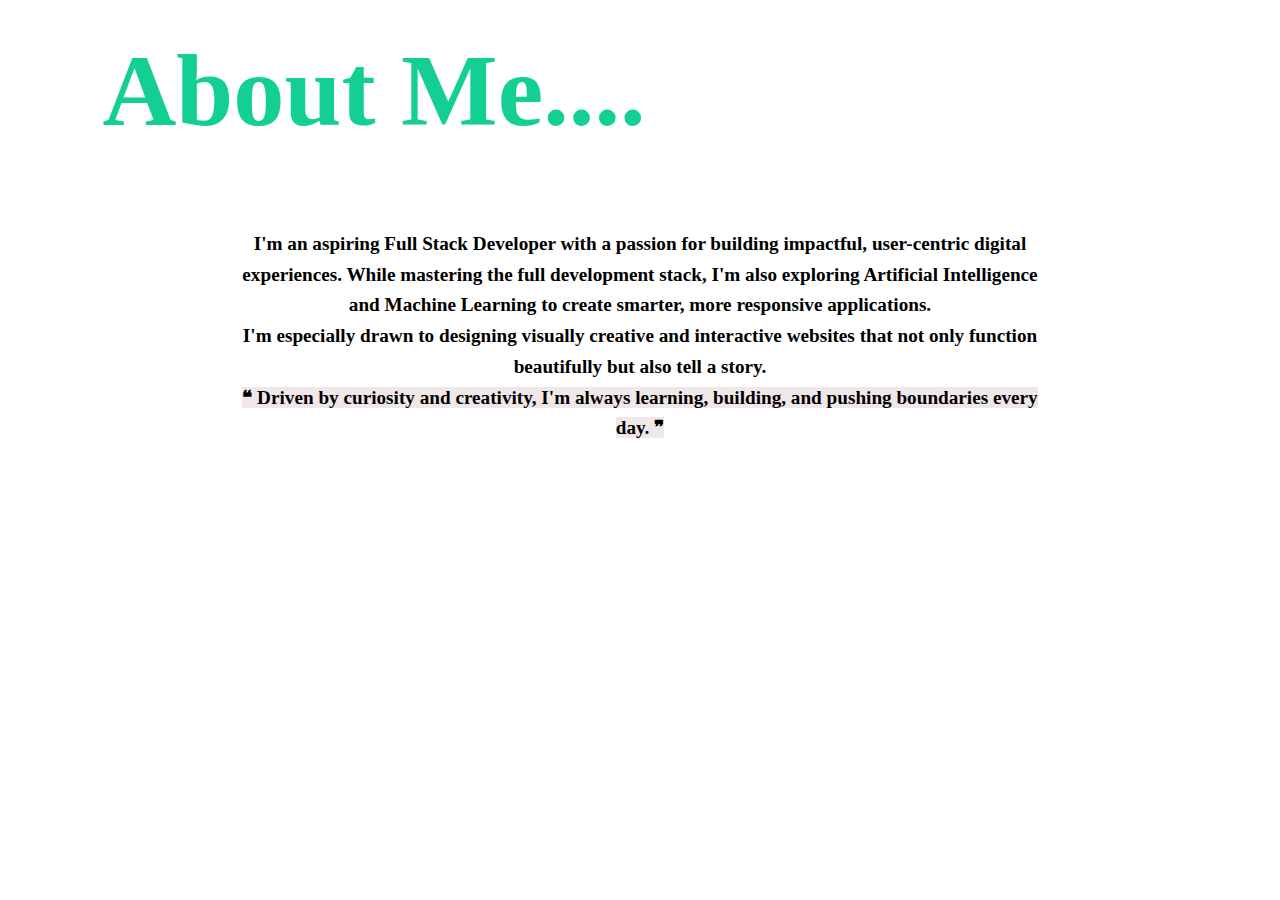
<file: About.html>
<!DOCTYPE html>
<html lang="en">
  <head>
    <meta charset="UTF-8" />
    <meta name="viewport" content="width=device-width, initial-scale=1.0" />
    <title>About_Me</title>
    <link rel="stylesheet" href="About.css" />
  </head>
  <body>
    <div id="AboutHead">
      <h1>About Me....</h1>
    </div>
    <div class="AboutBody">
      <p>
        I'm an aspiring Full Stack Developer with a passion for building
        impactful, user-centric digital experiences. While mastering the full
        development stack, I'm also exploring Artificial Intelligence and
        Machine Learning to create smarter, more responsive applications. <br/> I'm
        especially drawn to designing visually creative and interactive websites
        that not only function beautifully but also tell a story. <br/>
        <span style="background-color: rgb(240, 232, 232);" >  ❝ Driven by curiosity and creativity, I'm always learning, building, and pushing
        boundaries every day. ❞ </span>
      </p>
    </div>
  </body>
  <!-- <script src="About.js"></script> -->
</html>
</file>
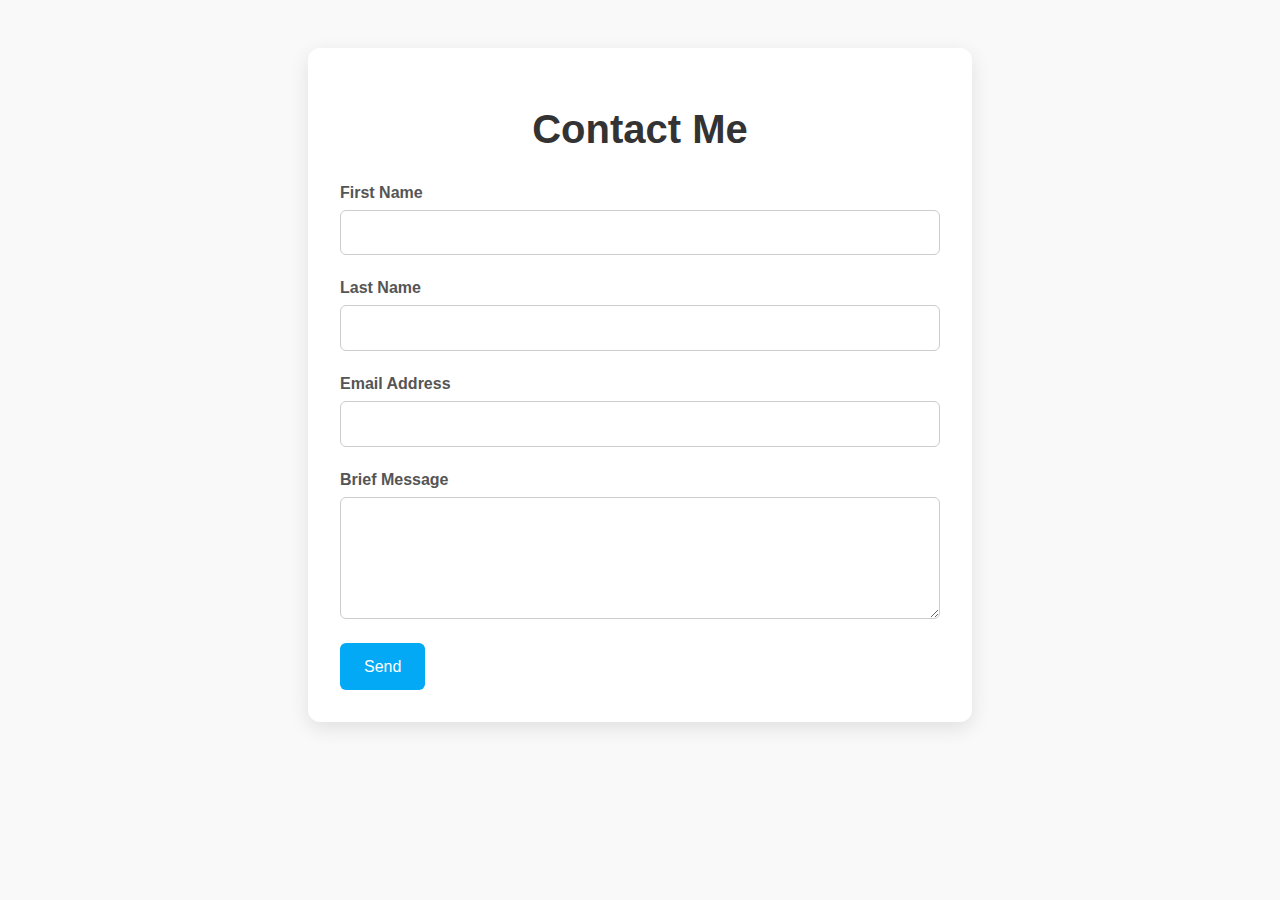
<file: Contacts.html>
<!DOCTYPE html>
<html lang="en">
<head>
  <meta charset="UTF-8" />
  <meta name="viewport" content="width=device-width, initial-scale=1.0" />
  <title>Contact Us</title>
  <link rel="stylesheet" href="Contact.css" />
</head>
<body>
  <div class="contact-container">
    <h1>Contact Me</h1>
    <form class="contact-form">
      <div class="form-group">
        <label for="fname">First Name</label>
        <input type="text" id="fname" name="fname" required />
      </div>

      <div class="form-group">
        <label for="lname">Last Name</label>
        <input type="text" id="lname" name="lname" required />
      </div>

      <div class="form-group">
        <label for="email">Email Address</label>
        <input type="email" id="email" name="email" required />
      </div>

      <div class="form-group">
        <label for="message">Brief Message</label>
        <textarea id="message" name="message" rows="5" required></textarea>
      </div>

      <button type="submit">Send</button>
    </form>
  </div>
<script>
  const form = document.querySelector('.contact-form');
  const successMessage = document.createElement('p');
  successMessage.textContent = "Form submitted successfully!";
  successMessage.classList.add('success-message');
  successMessage.style.display = 'none'; // Hidden initially
  form.appendChild(successMessage);

  form.addEventListener('submit', function (e) {
    e.preventDefault(); // Prevent actual submission
    successMessage.style.display = 'block';

    // Optional: Clear form
    form.reset();

    // Optional: Hide the message after 3 seconds
    setTimeout(() => {
      successMessage.style.display = 'none';
    }, 3000);
  });
</script>


</body>
</html>
</file>
<file: Project.html>
<!DOCTYPE html>
<html lang="en">
  <head>
    <meta charset="UTF-8" />
    <meta name="viewport" content="width=device-width, initial-scale=1.0" />
    <title>Projects - Namrata Jaiswal</title>
    <link
      href="https://fonts.googleapis.com/css2?family=Inter:wght@300;400;500;600;700&display=swap"
      rel="stylesheet"
    />
    <link rel="stylesheet" href="Project.css" />
  </head>
  <body>
    <div id="cursor"></div>

    <!-- Floating Shapes -->
    <div class="floating-shape shape-1"></div>
    <div class="floating-shape shape-2"></div>
    <div class="floating-shape shape-3"></div>

    <!-- Main Content -->
    <main class="main">
      <!-- Hero Section -->
      <section class="hero">
        <h1>
          My Wo<span class="accent">r</span>ks
          <span style="font-size: 0.3em; color: #666">(02)</span>
        </h1>
        <p>
          A collection of my recent projects showcasing creative design and
          functional development
        </p>
      </section>

      <!-- Projects 1 -->
      <section class="projects-grid">
        <!-- Project 1 -->
        <article class="project-card">
          <div class="project-image">
            <!-- Replace with your actual project screenshot -->
            <img src="work3.png" alt="Project 1 Screenshot" />
            <div class="project-overlay">
              <a
                href="#"
                class="view-project"
                onclick="openProject('https://bg-remover-blond-nine.vercel.app/')"
                >View Project</a
              >
            </div>
          </div>
          <div class="project-content">
            <h3>Background Remover</h3>
            <p>
              BG Remover is a simple and fast tool that automatically removes
              backgrounds from images in just one click. Whether for personal
              use, professional designs, or e-commerce, it delivers clean,
              high-quality cutouts without the need for complex editing software
            </p>
            <div class="project-tags">
              <span class="tag">HTML</span>
              <span class="tag">CSS3</span>
              <span class="tag">JavaScript</span>
              <span class="tag">React.Js</span>
              <span class="tag">Express.Js</span>
              <span class="tag">Clerk</span>
              <span class="tag">MongoDB</span>
              <span class="tag">API</span>
            </div>
            <div class="project-links">
              <a
                href="https://bg-remover-blond-nine.vercel.app/"
                class="btn btn-secondary"
                target="_blank"
              >
                <!-- Vercel Logo -->
                <svg
                  class="vercel-icon"
                  viewBox="0 0 24 24"
                  aria-label="Vercel"
                  role="img"
                >
                  <path d="M12 3l9 15H3L12 3z" fill="currentColor" />
                </svg>

                VERCEL
              </a>
            </div>
          </div>
        </article>

        <!-- Project 2  -->
        <article class="project-card">
          <div class="project-image">
            <!-- Replace with your actual project screenshot -->
            <img src="work1.png" alt="Project 2 Screenshot" />
            <div class="project-overlay">
              <a
                href="#"
                class="view-project"
                onclick="openProject('https://namratajais-dot.github.io/AI-LAW-AGENT/')"
                >View Project</a
              >
            </div>
          </div>
          <div class="project-content">
            <h3>Ai Law Agent</h3>
            <p>
              AI LAW Bot is an AI-powered legal assistant that answers queries
              based on Indian law in multiple languages. It helps users
              understand their legal rights, get quick clarifications, and
              access reliable information without the complexity of legal jargon
            </p>
            <div class="project-tags">
              <span class="tag">HTML</span>
              <span class="tag">CSS3</span>
              <span class="tag">React.Js</span>
              <span class="tag">Tailwind CSS</span>
              <span class="tag">Gemini API</span>
            </div>
            <div class="project-links">
              <a
                href="https://namratajais-dot.github.io/AI-LAW-AGENT/"
                class="btn btn-secondary"
                target="_blank"
              >
                <svg class="github-icon" viewBox="0 0 24 24">
                  <path
                    d="M9 19c-5 1.5-5-2.5-7-3m14 6v-3.87a3.37 3.37 0 0 0-.94-2.61c3.14-.35 6.44-1.54 6.44-7A5.44 5.44 0 0 0 20 4.77 5.07 5.07 0 0 0 19.91 1S18.73.65 16 2.48a13.38 13.38 0 0 0-7 0C6.27.65 5.09 1 5.09 1A5.07 5.07 0 0 0 5 4.77a5.44 5.44 0 0 0-1.5 3.78c0 5.42 3.3 6.61 6.44 7A3.37 3.37 0 0 0 9 18.13V22"
                  />
                </svg>
                GitHub
              </a>
            </div>
          </div>
        </article>

        <!-- Project 3 -->
        <article class="project-card">
          <div class="project-image">
            <!-- Replace with your actual project screenshot -->
            <img src="work2.png" alt="Project 2 Screenshot" />
            <div class="project-overlay">
              <a
                href="#"
                class="view-project"
                onclick="openProject('https://namratajais-dot.github.io/Currency_Convertor/')"
                >View Project</a
              >
            </div>
          </div>
          <div class="project-content">
            <h3>Currency Convertor</h3>
            <p>
              Currency Converter is a lightweight and user-friendly tool that
              provides real-time currency conversion across multiple global
              currencies. It helps users make quick and accurate financial
              calculations with ease.
            </p>
            <div class="project-tags">
              <span class="tag">React</span>
              <span class="tag">Tailwind CSS</span>
              <span class="tag">API Integration</span>
              <span class="tag">HTML</span>
            </div>
            <div class="project-links">
              <a
                href="https://namratajais-dot.github.io/Currency_Convertor/"
                class="btn btn-secondary"
                target="_blank"
              >
                <svg class="github-icon" viewBox="0 0 24 24">
                  <path
                    d="M9 19c-5 1.5-5-2.5-7-3m14 6v-3.87a3.37 3.37 0 0 0-.94-2.61c3.14-.35 6.44-1.54 6.44-7A5.44 5.44 0 0 0 20 4.77 5.07 5.07 0 0 0 19.91 1S18.73.65 16 2.48a13.38 13.38 0 0 0-7 0C6.27.65 5.09 1 5.09 1A5.07 5.07 0 0 0 5 4.77a5.44 5.44 0 0 0-1.5 3.78c0 5.42 3.3 6.61 6.44 7A3.37 3.37 0 0 0 9 18.13V22"
                  />
                </svg>
                GitHub
              </a>
            </div>
          </div>
        </article>
      </section>

      <!-- Back to Top -->
      <div class="back-to-top" onclick="scrollToTop()">
        <svg width="24" height="24" viewBox="0 0 24 24" fill="none">
          <path
            d="M18 15l-6-6-6 6"
            stroke="currentColor"
            stroke-width="2"
            stroke-linecap="round"
            stroke-linejoin="round"
          />
        </svg>
      </div>
    </main>

    <script>
      // Custom Cursor
      const cursor = document.getElementById("cursor");
      let mouseX = 0;
      let mouseY = 0;

      document.addEventListener("mousemove", (e) => {
        mouseX = e.clientX;
        mouseY = e.clientY;
        cursor.style.left = mouseX + "px";
        cursor.style.top = mouseY + "px";
        cursor.classList.add("active");
      });

      // Cursor interactions
      document.querySelectorAll("a, .project-card").forEach((element) => {
        element.addEventListener("mouseenter", () => {
          cursor.style.transform = "translate(-50%, -50%) scale(2)";
          cursor.style.background = "#52e0ed";
        });

        element.addEventListener("mouseleave", () => {
          cursor.style.transform = "translate(-50%, -50%) scale(1.5)";
          cursor.style.background = "#14cf93";
        });
      });

      // Project card animations on scroll
      const observerOptions = {
        threshold: 0.1,
        rootMargin: "0px 0px -50px 0px",
      };

      const observer = new IntersectionObserver((entries) => {
        entries.forEach((entry) => {
          if (entry.isIntersecting) {
            entry.target.style.animation = "slideUp 0.8s ease forwards";
          }
        });
      }, observerOptions);

      document.querySelectorAll(".project-card").forEach((card) => {
        observer.observe(card);
      });

      // Smooth scroll to top
      function scrollToTop() {
        window.scrollTo({
          top: 0,
          behavior: "smooth",
        });
      }

      // Open project (you can customize this)
      function openProject(url) {
        window.open(url, "_blank");
      }

      // Parallax effect for floating shapes
      window.addEventListener("scroll", () => {
        const scrolled = window.pageYOffset;
        const shapes = document.querySelectorAll(".floating-shape");

        shapes.forEach((shape, index) => {
          const speed = 0.5 + index * 0.2;
          shape.style.transform = `translateY(${scrolled * speed}px)`;
        });
      });

      // Add loading animation
      document.addEventListener("DOMContentLoaded", () => {
        document.body.style.opacity = "0";
        document.body.style.transition = "opacity 0.5s ease";

        setTimeout(() => {
          document.body.style.opacity = "1";
        }, 100);
      });
    </script>
  </body>
</html>
</file>
<file: social.html>
<!DOCTYPE html>
<html lang="en">
<head>
    <meta charset="UTF-8">
    <meta name="viewport" content="width=device-width, initial-scale=1.0">
    <title>Social Media - Namrata Jaiswal</title>
    <link href="https://fonts.googleapis.com/css2?family=Inter:wght@300;400;500;600;700&display=swap" rel="stylesheet">
    <link rel="stylesheet" href="social.css">
</head>
<body>
    <div id="cursor"></div>
    
    <!-- Floating Shapes -->
    <div class="floating-shape shape-1"></div>
    <div class="floating-shape shape-2"></div>
    <div class="floating-shape shape-3"></div>

    <!-- Main Content -->
    <main class="main">
        <!-- Hero Section -->
        <section class="hero">
            <h1>
                Social Me<span class="accent">d</span>ia
                <span class="dots">...</span>
            </h1>
            <p>Connect with me across different platforms and stay updated with my latest work</p>
        </section>

        <!-- Social Grid -->
        <section class="social-grid">
            <!-- LinkedIn -->
            <article class="social-card linkedin">
                <div class="social-icon">
                    <svg viewBox="0 0 24 24" fill="currentColor">
                        <path d="M20.447 20.452h-3.554v-5.569c0-1.328-.027-3.037-1.852-3.037-1.853 0-2.136 1.445-2.136 2.939v5.667H9.351V9h3.414v1.561h.046c.477-.9 1.637-1.85 3.37-1.85 3.601 0 4.267 2.37 4.267 5.455v6.286zM5.337 7.433c-1.144 0-2.063-.926-2.063-2.065 0-1.138.92-2.063 2.063-2.063 1.14 0 2.064.925 2.064 2.063 0 1.139-.925 2.065-2.064 2.065zm1.782 13.019H3.555V9h3.564v11.452zM22.225 0H1.771C.792 0 0 .774 0 1.729v20.542C0 23.227.792 24 1.771 24h20.451C23.2 24 24 23.227 24 22.271V1.729C24 .774 23.2 0 22.222 0h.003z"/>
                    </svg>
                </div>
                <div class="social-content">
                    <h3>LinkedIn</h3>
                    <p>Professional networking and career updates. Connect with me to stay updated on my design journey and professional milestones.</p>
                    <div class="social-stats">
                        <span>Professional Network</span>
                    </div>
                    <a href="https://www.linkedin.com/in/namrata-jaiswal-a543b1313/" class="social-btn" target="_blank">
                        Connect
                        <svg width="16" height="16" viewBox="0 0 24 24" fill="none" stroke="currentColor">
                            <path d="M7 17l10-10M17 7H7v10"/>
                        </svg>
                    </a>
                </div>
            </article>

            <!-- GitHub -->
            <article class="social-card github">
                <div class="social-icon">
                    <svg viewBox="0 0 24 24" fill="currentColor">
                        <path d="M12 0C5.374 0 0 5.373 0 12 0 17.302 3.438 21.8 8.207 23.387c.599.111.793-.261.793-.577v-2.234c-3.338.726-4.033-1.416-4.033-1.416-.546-1.387-1.333-1.756-1.333-1.756-1.089-.745.083-.729.083-.729 1.205.084 1.839 1.237 1.839 1.237 1.07 1.834 2.807 1.304 3.492.997.107-.775.418-1.305.762-1.604-2.665-.305-5.467-1.334-5.467-5.931 0-1.311.469-2.381 1.236-3.221-.124-.303-.535-1.524.117-3.176 0 0 1.008-.322 3.301 1.23A11.509 11.509 0 0112 5.803c1.02.005 2.047.138 3.006.404 2.291-1.552 3.297-1.23 3.297-1.23.653 1.653.242 2.874.118 3.176.77.84 1.235 1.911 1.235 3.221 0 4.609-2.807 5.624-5.479 5.921.43.372.823 1.102.823 2.222v3.293c0 .319.192.694.801.576C20.566 21.797 24 17.3 24 12c0-6.627-5.373-12-12-12z"/>
                    </svg>
                </div>
                <div class="social-content">
                    <h3>GitHub</h3>
                    <p>Explore my code repositories, contributions, and open-source projects. Follow me to see my latest development work and collaborations.</p>
                    <div class="social-stats">
                        <span>Code Repository</span>
                    </div>
                    <a href="https://github.com/namratajais-dot" class="social-btn" target="_blank">
                        Follow
                        <svg width="16" height="16" viewBox="0 0 24 24" fill="none" stroke="currentColor">
                            <path d="M7 17l10-10M17 7H7v10"/>
                        </svg>
                    </a>
                </div>
            </article>

            <!-- Behance -->
            <article class="social-card behance">
                <div class="social-icon">
                    <svg viewBox="0 0 24 24" fill="currentColor">
                        <path d="M6.938 4.503c.702 0 1.34.06 1.92.188.577.13 1.07.33 1.485.61.41.28.733.65.96 1.12.225.47.34 1.05.34 1.73 0 .74-.17 1.36-.507 1.86-.338.5-.837.9-1.504 1.22.906.26 1.576.72 2.022 1.37.448.66.665 1.45.665 2.36 0 .75-.13 1.39-.41 1.93-.28.55-.67 1-1.16 1.35-.48.348-1.05.6-1.67.76-.62.16-1.25.24-1.89.24H0V4.51h6.938v-.007zM3.495 7.6h2.562c.818 0 1.414-.18 1.783-.54.37-.36.558-.85.558-1.47 0-.52-.144-.95-.43-1.29-.285-.34-.733-.51-1.34-.51H3.495V7.6zm0 4.97h3.562c.87 0 1.518-.22 1.948-.66.43-.44.645-1.05.645-1.82 0-.48-.096-.86-.29-1.14-.19-.28-.44-.51-.747-.69-.31-.18-.67-.30-1.09-.37-.42-.07-.84-.11-1.27-.11H3.495v4.79zm15.565-3.31c.4.4.6.92.6 1.56 0 .04-.007.11-.02.21H16.255c.055.85.31 1.47.77 1.86.46.39 1.05.58 1.77.58.48 0 .91-.114 1.31-.35.4-.23.69-.548.87-.95h2.16c-.34 1.07-.87 1.9-1.59 2.5-.72.6-1.67.9-2.84.9-1.6 0-2.9-.54-3.9-1.62-1-1.08-1.5-2.55-1.5-4.4 0-1.85.5-3.32 1.5-4.4 1-1.08 2.3-1.62 3.9-1.62 1.4 0 2.55.48 3.45 1.44zm-3.45 1.05c-.48 0-.89.18-1.23.54-.34.36-.55.82-.6 1.38h3.66c-.05-.56-.26-1.02-.6-1.38-.34-.36-.75-.54-1.23-.54zM15.5 2.38h4.94v1.12H15.5V2.38z"/>
                    </svg>
                </div>
                <div class="social-content">
                    <h3>Behance</h3>
                    <p>Discover my creative portfolio showcasing design projects, UI/UX work, and visual explorations. Follow for design inspiration and updates.</p>
                    <div class="social-stats">
                        <span>Creative Portfolio</span>
                    </div>
                    <a href="https://behance.net/your-profile" class="social-btn" target="_blank">
                        Follow
                        <svg width="16" height="16" viewBox="0 0 24 24" fill="none" stroke="currentColor">
                            <path d="M7 17l10-10M17 7H7v10"/>
                        </svg>
                    </a>
                </div>
            </article>

            <!-- Instagram -->
            <article class="social-card instagram">
                <div class="social-icon">
                    <svg viewBox="0 0 24 24" fill="currentColor">
                        <path d="M12 2.163c3.204 0 3.584.012 4.85.07 3.252.148 4.771 1.691 4.919 4.919.058 1.265.069 1.645.069 4.849 0 3.205-.012 3.584-.069 4.849-.149 3.225-1.664 4.771-4.919 4.919-1.266.058-1.644.07-4.85.07-3.204 0-3.584-.012-4.849-.07-3.26-.149-4.771-1.699-4.919-4.92-.058-1.265-.07-1.644-.07-4.849 0-3.204.013-3.583.07-4.849.149-3.227 1.664-4.771 4.919-4.919 1.266-.057 1.645-.069 4.849-.069zm0-2.163c-3.259 0-3.667.014-4.947.072-4.358.2-6.78 2.618-6.98 6.98-.059 1.281-.073 1.689-.073 4.948 0 3.259.014 3.668.072 4.948.2 4.358 2.618 6.78 6.98 6.98 1.281.058 1.689.072 4.948.072 3.259 0 3.668-.014 4.948-.072 4.354-.2 6.782-2.618 6.979-6.98.059-1.28.073-1.689.073-4.948 0-3.259-.014-3.667-.072-4.947-.196-4.354-2.617-6.78-6.979-6.98-1.281-.059-1.69-.073-4.949-.073zm0 5.838c-3.403 0-6.162 2.759-6.162 6.162s2.759 6.163 6.162 6.163 6.162-2.759 6.162-6.163c0-3.403-2.759-6.162-6.162-6.162zm0 10.162c-2.209 0-4-1.79-4-4 0-2.209 1.791-4 4-4s4 1.791 4 4c0 2.21-1.791 4-4 4zm6.406-11.845c-.796 0-1.441.645-1.441 1.44s.645 1.44 1.441 1.44c.795 0 1.439-.645 1.439-1.44s-.644-1.44-1.439-1.44z"/>
                    </svg>
                </div>
                <div class="social-content">
                    <h3>Instagram</h3>
                    <p>Behind-the-scenes content, design process insights, and daily inspiration. Follow for a glimpse into my creative world and personal journey.</p>
                    <div class="social-stats">
                        <span>Visual Stories</span>
                    </div>
                    <a href="https://www.instagram.com/namratajaiswal_16/" class="social-btn" target="_blank">
                        Follow
                        <svg width="16" height="16" viewBox="0 0 24 24" fill="none" stroke="currentColor">
                            <path d="M7 17l10-10M17 7H7v10"/>
                        </svg>
                    </a>
                </div>
            </article>

            <!-- Dribbble -->
            <article class="social-card dribbble">
                <div class="social-icon">
                    <svg viewBox="0 0 24 24" fill="currentColor">
                        <path d="M12 0C5.374 0 0 5.373 0 12s5.374 12 12 12 12-5.373 12-12S18.626 0 12 0zm7.568 5.302c1.4 1.5 2.252 3.5 2.273 5.698-.653-.126-1.496-.254-2.533-.254-3.032 0-6.025.56-8.653 1.541-.221-.5-.453-1.004-.695-1.501C13.613 9.572 16.896 7.604 19.568 5.302zm-7.568 16.06c-2.439 0-4.688-.87-6.406-2.314 1.002-3.013 4.016-7.7 8.516-9.08.221.46.425.932.608 1.41 3.429 1.223 5.788 3.195 7.26 5.69-1.385 2.511-4.063 4.294-9.978 4.294zM2.615 12c0-5.19 4.195-9.385 9.385-9.385 1.098 0 2.15.19 3.135.537-2.527 2.16-5.546 3.87-8.596 4.87C4.506 6.177 2.615 8.923 2.615 12zm18.77 0c0 .659-.067 1.302-.191 1.918-1.25-2.27-3.348-4.038-6.26-5.018-.158-.37-.329-.734-.511-1.092 2.42-.973 5.037-1.53 6.962-1.808z"/>
                    </svg>
                </div>
                <div class="social-content">
                    <h3>Dribbble</h3>
                    <p>Design shots, UI concepts, and creative experiments. Follow to see my latest design work and get inspired by the design community.</p>
                    <div class="social-stats">
                        <span>Design Showcase</span>
                    </div>
                    <a href="https://dribbble.com/your-username" class="social-btn" target="_blank">
                        Follow
                        <svg width="16" height="16" viewBox="0 0 24 24" fill="none" stroke="currentColor">
                            <path d="M7 17l10-10M17 7H7v10"/>
                        </svg>
                    </a>
                </div>
            </article>

            <!-- Twitter/X -->
            <article class="social-card twitter">
                <div class="social-icon">
                    <svg viewBox="0 0 24 24" fill="currentColor">
                        <path d="M18.244 2.25h3.308l-7.227 8.26 8.502 11.24H16.17l-5.214-6.817L4.99 21.75H1.68l7.73-8.835L1.254 2.25H8.08l4.713 6.231zm-1.161 17.52h1.833L7.084 4.126H5.117z"/>
                    </svg>
                </div>
                <div class="social-content">
                    <h3>Twitter / X</h3>
                    <p>Quick thoughts, design tips, industry insights, and real-time updates. Follow for bite-sized content and engaging conversations.</p>
                    <div class="social-stats">
                        <span>Quick Updates</span>
                    </div>
                    <a href="https://twitter.com/your-username" class="social-btn" target="_blank">
                        Follow
                        <svg width="16" height="16" viewBox="0 0 24 24" fill="none" stroke="currentColor">
                            <path d="M7 17l10-10M17 7H7v10"/>
                        </svg>
                    </a>
                </div>
            </article>
        </section>

        <!-- Back to Top -->
        <div class="back-to-top" onclick="scrollToTop()">
            <svg width="24" height="24" viewBox="0 0 24 24" fill="none">
                <path d="M18 15l-6-6-6 6" stroke="currentColor" stroke-width="2" stroke-linecap="round" stroke-linejoin="round"/>
            </svg>
        </div>
    </main>

    <script>
        // Custom Cursor
        const cursor = document.getElementById('cursor');
        let mouseX = 0;
        let mouseY = 0;

        document.addEventListener('mousemove', (e) => {
            mouseX = e.clientX;
            mouseY = e.clientY;
            cursor.style.left = mouseX + 'px';
            cursor.style.top = mouseY + 'px';
            cursor.classList.add('active');
        });

        // Cursor interactions
        document.querySelectorAll('a, .social-card').forEach(element => {
            element.addEventListener('mouseenter', () => {
                cursor.style.transform = 'translate(-50%, -50%) scale(2)';
                cursor.style.background = '#52e0ed';
            });

            element.addEventListener('mouseleave', () => {
                cursor.style.transform = 'translate(-50%, -50%) scale(1.5)';
                cursor.style.background = '#14cf93';
            });
        });

        // Social card animations on scroll
        const observerOptions = {
            threshold: 0.1,
            rootMargin: '0px 0px -50px 0px'
        };

        const observer = new IntersectionObserver((entries) => {
            entries.forEach(entry => {
                if (entry.isIntersecting) {
                    entry.target.style.animation = 'slideUp 0.8s ease forwards';
                }
            });
        }, observerOptions);

        document.querySelectorAll('.social-card').forEach(card => {
            observer.observe(card);
        });

        // Smooth scroll to top
        function scrollToTop() {
            window.scrollTo({
                top: 0,
                behavior: 'smooth'
            });
        }

        // Parallax effect for floating shapes
        window.addEventListener('scroll', () => {
            const scrolled = window.pageYOffset;
            const shapes = document.querySelectorAll('.floating-shape');
            
            shapes.forEach((shape, index) => {
                const speed = 0.5 + (index * 0.2);
                shape.style.transform = `translateY(${scrolled * speed}px)`;
            });
        });

        // Add loading animation
        document.addEventListener('DOMContentLoaded', () => {
            document.body.style.opacity = '0';
            document.body.style.transition = 'opacity 0.5s ease';
            
            setTimeout(() => {
                document.body.style.opacity = '1';
            }, 100);
        });

        // Social card hover effects
        document.querySelectorAll('.social-card').forEach(card => {
            card.addEventListener('mouseenter', () => {
                card.style.transform = 'translateY(-8px) scale(1.02)';
            });
            
            card.addEventListener('mouseleave', () => {
                card.style.transform = 'translateY(0) scale(1)';
            });
        });
    </script>
</body>
</html>
</file>
<file: Contact.css>
body {
  font-family: 'Segoe UI', Tahoma, Geneva, Verdana, sans-serif;
  margin: 0;
  padding: 0;
  background-color: #f9f9f9;
}

.contact-container {
  max-width: 600px;
  margin: 3rem auto;
  padding: 2rem;
  background-color: white;
  border-radius: 12px;
  box-shadow: 0 6px 20px rgba(0, 0, 0, 0.1);
}

.contact-container h1 {
  text-align: center;
  margin-bottom: 2rem;
  font-size: 2.5rem;
  color: #333;
}

.contact-form .form-group {
  display: flex;
  flex-direction: column;
  margin-bottom: 1.5rem;
}

.contact-form label {
  font-weight: bold;
  margin-bottom: 0.5rem;
  color: #555;
}

.contact-form input,
.contact-form textarea {
  padding: 0.8rem;
  border: 1px solid #ccc;
  border-radius: 6px;
  font-size: 1rem;
  transition: border-color 0.3s;
}

.contact-form input:focus,
.contact-form textarea:focus {
  border-color: #03a9f4;
  outline: none;
}

.contact-form button {
  padding: 0.9rem 1.5rem;
  background-color: #03a9f4;
  color: white;
  border: none;
  border-radius: 6px;
  font-size: 1rem;
  cursor: pointer;
  transition: background-color 0.3s ease;
}

.contact-form button:hover {
  background-color: #0288d1;
}

.success-message {
  color: green;
  font-weight: bold;
  margin-top: 1rem;
  text-align: center;
}
</file>
<file: Project.css>
* {
    margin: 0;
    padding: 0;
    box-sizing: border-box;
}

body {
    font-family: 'Inter', sans-serif;
    background: #f2f2f2;
    color: #333;
    overflow-x: hidden;
    line-height: 1.3;
}

#cursor {
    position: fixed;
    width: 20px;
    height: 20px;
    background: #14cf93;
    border-radius: 50%;
    pointer-events: none;
    z-index: 9999;
    transform: translate(-50%, -50%);
    transition: all 0.3s ease;
    opacity: 0;
}

#cursor.active {
    opacity: 1;
    transform: translate(-50%, -50%) scale(1.5);
}

/* Main Content */
.main {
    padding-top: 2rem;
    min-height: 100vh;
}

.hero {
    text-align: center;
    padding: 1rem 5%;
    margin-bottom: 3rem;
}

.hero h1 {
    font-size: clamp(3rem, 8vw, 8rem);
    font-weight: 700;
    margin-bottom: 1rem;
    opacity: 0;
    transform: translateY(50px);
    animation: slideUp 1s ease forwards 0.3s;
}

.hero h1 .accent {
    color: #14cf93;
    font-style: italic;
}

.hero p {
    font-size: 1.2rem;
    color: #666;
    max-width: 600px;
    margin: 0 auto;
    opacity: 0;
    transform: translateY(30px);
    animation: slideUp 1s ease forwards 0.5s;
}

.projects-grid {
    padding: 0 5%;
    display: grid;
    grid-template-columns: repeat(auto-fit, minmax(200px, 1fr));
    gap: 4rem;
    margin-bottom: 6rem;
}

.project-card {
    background: white;
    border-radius: 20px;
    overflow: hidden;
    box-shadow: 0 10px 30px rgba(0, 0, 0, 0.1);
    transition: all 0.4s ease;
    opacity: 0;
    transform: translateY(50px);
    animation: slideUp 0.8s ease forwards;
}

.project-card:nth-child(1) { 
    animation-delay: 0.7s; 
}

.project-card:nth-child(2) { 
    animation-delay: 0.9s; 
}

.project-card:hover {
    transform: translateY(-10px);
    box-shadow: 0 20px 40px rgba(0, 0, 0, 0.15);
}

.project-image {
    position: relative;
    height: 300px;
    overflow: hidden;
    background: linear-gradient(45deg, #14cf93, #52e0ed);

}

.project-image img {
    width: 100%;
    height: 100%;
    object-fit: contain; /* Shows full image with letterboxing */
    object-position: center;
    background: #f8f8f8; /* Background color for letterbox area */
}

.project-card:hover .project-image img {
    transform: scale(1.05);
}

.project-overlay {
    position: absolute;
    top: 0;
    left: 0;
    right: 0;
    bottom: 0;
    background: linear-gradient(45deg, rgba(20, 207, 147, 0.8), rgba(82, 224, 237, 0.8));
    opacity: 0;
    transition: opacity 0.3s ease;
    display: flex;
    align-items: center;
    justify-content: center;
}

.project-card:hover .project-overlay {
    opacity: 1;
}

.view-project {
    color: white;
    text-decoration: none;
    font-weight: 600;
    font-size: 1.1rem;
    padding: 12px 24px;
    border: 2px solid white;
    border-radius: 30px;
    transition: all 0.3s ease;
    transform: translateY(20px);
}

.project-card:hover .view-project {
    transform: translateY(0);
    background: white;
    color: #14cf93;
}

.project-content {
    padding: 2rem;
}

.project-content h3 {
    font-size: 1.5rem;
    font-weight: 600;
    margin-bottom: 0.5rem;
    color: #333;
}

.project-content p {
    color: #666;
    margin-bottom: 1.5rem;
    line-height: 1.6;
}

.project-tags {
    display: flex;
    gap: 0.5rem;
    margin-bottom: 1.5rem;
    flex-wrap: wrap;
}

.tag {
    background: rgba(20, 207, 147, 0.1);
    color: #14cf93;
    padding: 0.3rem 0.8rem;
    border-radius: 15px;
    font-size: 0.85rem;
    font-weight: 500;
}

.project-links {
    display: flex;
    gap: 1rem;
}

.btn {
    padding: 0.8rem 1.5rem;
    border-radius: 25px;
    text-decoration: none;
    font-weight: 500;
    transition: all 0.3s ease;
    border: 2px solid transparent;
    display: inline-flex;
    align-items: center;
    gap: 0.5rem;
}

.btn-primary {
    background: #14cf93;
    color: white;
}

.btn-primary:hover {
    background: transparent;
    border-color: #14cf93;
    color: #14cf93;
    transform: translateY(-2px);
}

.btn-secondary {
    background: transparent;
    border-color: #14cf93;
    color: #14cf93;
}

.btn-secondary:hover {
    background: #14cf93;
    color: white;
    transform: translateY(-2px);
}

/* Floating Elements */
.floating-shape {
    position: absolute;
    z-index: -1;
    opacity: 0.1;
    animation: float 6s ease-in-out infinite;
}

.shape-1 {
    top: 20%;
    left: 10%;
    width: 60px;
    height: 60px;
    background: #14cf93;
    border-radius: 50%;
    animation-delay: 0s;
}

.shape-2 {
    top: 60%;
    right: 15%;
    width: 40px;
    height: 40px;
    background: #52e0ed;
    border-radius: 20%;
    animation-delay: 2s;
}

.shape-3 {
    bottom: 20%;
    left: 20%;
    width: 30px;
    height: 30px;
    background: #14cf93;
    transform: rotate(45deg);
    animation-delay: 4s;
}

/* Back to top button */
.back-to-top {
    position: fixed;
    bottom: 2rem;
    right: 2rem;
    width: 50px;
    height: 50px;
    background: #14cf93;
    border-radius: 50%;
    display: flex;
    align-items: center;
    justify-content: center;
    cursor: pointer;
    transition: all 0.3s ease;
    color: white;
    opacity: 0;
    transform: translateY(20px);
    animation: slideUp 0.5s ease forwards 1.5s;
}

.back-to-top:hover {
    background: #52e0ed;
    transform: translateY(-5px);
}

/* GitHub Icon */
.github-icon {
    width: 16px;
    height: 16px;
    fill: currentColor;
}

.vercel-icon {
    width: 16px;
    height: 16px;
    fill: currentColor;
}

/* Animations */
@keyframes slideUp {
    to {
        opacity: 1;
        transform: translateY(0);
    }
}

@keyframes float {
    0%, 100% {
        transform: translateY(0) rotate(0deg);
    }
    50% {
        transform: translateY(-20px) rotate(180deg);
    }
}

/* Responsive */
@media (max-width: 768px) {
    .projects-grid {
        grid-template-columns: 1fr;
        gap: 2rem;
        padding: 0 3%;
    }

    .hero h1 {
        font-size: 4rem;
    }

    .project-links {
        flex-direction: column;
    }

    .hero {
        padding: 2rem 5%;
        margin-bottom: 2rem;
    }

    .project-content {
        padding: 1.5rem;
    }
}

@media (max-width: 480px) {
    .hero h1 {
        font-size: 3rem;
    }
    
    .hero p {
        font-size: 1rem;
    }
    
    .projects-grid {
        grid-template-columns: 1fr;
        gap: 1.5rem;
        padding: 0 4%;
    }
}
</file>
<file: social.css>
* {
    margin: 0;
    padding: 0;
    box-sizing: border-box;
}

body {
    font-family: 'Inter', sans-serif;
    background: #f2f2f2;
    color: #333;
    overflow-x: hidden;
    line-height: 1.6;
}

#cursor {
    position: fixed;
    width: 20px;
    height: 20px;
    background: #14cf93;
    border-radius: 50%;
    pointer-events: none;
    z-index: 9999;
    transform: translate(-50%, -50%);
    transition: all 0.3s ease;
    opacity: 0;
}

#cursor.active {
    opacity: 1;
    transform: translate(-50%, -50%) scale(1.5);
}

/* Main Content */
.main {
    padding-top: 2rem;
    min-height: 100vh;
}

.hero {
    text-align: center;
    padding: 4rem 5%;
    margin-bottom: 4rem;
}

.hero h1 {
    font-size: clamp(3rem, 8vw, 8rem);
    font-weight: 700;
    margin-bottom: 1rem;
    opacity: 0;
    transform: translateY(50px);
    animation: slideUp 1s ease forwards 0.3s;
}

.hero h1 .accent {
    color: #14cf93;
    font-style: italic;
}

.hero h1 .dots {
    color: #14cf93;
    font-weight: 300;
}

.hero p {
    font-size: 1.2rem;
    color: #666;
    max-width: 600px;
    margin: 0 auto;
    opacity: 0;
    transform: translateY(30px);
    animation: slideUp 1s ease forwards 0.5s;
}

/* Social Grid */
.social-grid {
    padding: 0 5%;
    display: grid;
    grid-template-columns: repeat(auto-fit, minmax(400px, 1fr));
    gap: 2rem;
    margin-bottom: 6rem;
}

.social-card {
    background: white;
    border-radius: 20px;
    padding: 2rem;
    box-shadow: 0 10px 30px rgba(0, 0, 0, 0.1);
    transition: all 0.4s ease;
    opacity: 0;
    transform: translateY(50px);
    position: relative;
    overflow: hidden;
}

.social-card::before {
    content: '';
    position: absolute;
    top: 0;
    left: 0;
    right: 0;
    height: 4px;
    background: linear-gradient(45deg, var(--card-color), var(--card-color-light));
    opacity: 0;
    transition: opacity 0.3s ease;
}

.social-card:hover::before {
    opacity: 1;
}

.social-card:nth-child(1) { 
    animation-delay: 0.7s;
    --card-color: #0077b5;
    --card-color-light: #00a0dc;
}

.social-card:nth-child(2) { 
    animation-delay: 0.8s;
    --card-color: #333;
    --card-color-light: #666;
}

.social-card:nth-child(3) { 
    animation-delay: 0.9s;
    --card-color: #1769ff;
    --card-color-light: #4285f4;
}

.social-card:nth-child(4) { 
    animation-delay: 1s;
    --card-color: #e4405f;
    --card-color-light: #fd5949;
}

.social-card:nth-child(5) { 
    animation-delay: 1.1s;
    --card-color: #ea4c89;
    --card-color-light: #f082ac;
}

.social-card:nth-child(6) { 
    animation-delay: 1.2s;
    --card-color: #000;
    --card-color-light: #333;
}

.social-card:hover {
    transform: translateY(-8px);
    box-shadow: 0 20px 40px rgba(0, 0, 0, 0.15);
}

.social-icon {
    width: 60px;
    height: 60px;
    border-radius: 15px;
    display: flex;
    align-items: center;
    justify-content: center;
    margin-bottom: 1.5rem;
    transition: all 0.3s ease;
}

.social-icon svg {
    width: 28px;
    height: 28px;
    transition: all 0.3s ease;
}

/* Platform-specific styles */
.linkedin .social-icon {
    background: rgba(0, 119, 181, 0.1);
    color: #0077b5;
}

.linkedin:hover .social-icon {
    background: #0077b5;
    color: white;
    transform: scale(1.1);
}

.github .social-icon {
    background: rgba(51, 51, 51, 0.1);
    color: #333;
}

.github:hover .social-icon {
    background: #333;
    color: white;
    transform: scale(1.1);
}

.behance .social-icon {
    background: rgba(23, 105, 255, 0.1);
    color: #1769ff;
}

.behance:hover .social-icon {
    background: #1769ff;
    color: white;
    transform: scale(1.1);
}

.instagram .social-icon {
    background: rgba(228, 64, 95, 0.1);
    color: #e4405f;
}

.instagram:hover .social-icon {
    background: linear-gradient(45deg, #f09433, #e6683c, #dc2743, #cc2366, #bc1888);
    color: white;
    transform: scale(1.1);
}

.dribbble .social-icon {
    background: rgba(234, 76, 137, 0.1);
    color: #ea4c89;
}

.dribbble:hover .social-icon {
    background: #ea4c89;
    color: white;
    transform: scale(1.1);
}

.twitter .social-icon {
    background: rgba(0, 0, 0, 0.1);
    color: #000;
}

.twitter:hover .social-icon {
    background: #000;
    color: white;
    transform: scale(1.1);
}

.social-content h3 {
    font-size: 1.5rem;
    font-weight: 600;
    margin-bottom: 0.8rem;
    color: #333;
}

.social-content p {
    color: #666;
    margin-bottom: 1.5rem;
    line-height: 1.6;
    font-size: 0.95rem;
}

.social-stats {
    margin-bottom: 1.5rem;
}

.social-stats span {
    display: inline-block;
    padding: 0.4rem 1rem;
    background: rgba(20, 207, 147, 0.1);
    color: #14cf93;
    border-radius: 20px;
    font-size: 0.85rem;
    font-weight: 500;
}

.social-btn {
    display: inline-flex;
    align-items: center;
    gap: 0.5rem;
    padding: 0.8rem 1.5rem;
    background: var(--card-color);
    color: white;
    text-decoration: none;
    border-radius: 25px;
    font-weight: 500;
    transition: all 0.3s ease;
    transform: translateY(0);
}

.social-btn:hover {
    transform: translateY(-2px);
    box-shadow: 0 5px 15px rgba(0, 0, 0, 0.2);
}

.social-btn svg {
    transition: transform 0.3s ease;
}

.social-btn:hover svg {
    transform: translateX(2px);
}

/* Floating Elements */
.floating-shape {
    position: absolute;
    z-index: -1;
    opacity: 0.1;
    animation: float 6s ease-in-out infinite;
}

.shape-1 {
    top: 20%;
    left: 10%;
    width: 60px;
    height: 60px;
    background: #14cf93;
    border-radius: 50%;
    animation-delay: 0s;
}

.shape-2 {
    top: 60%;
    right: 15%;
    width: 40px;
    height: 40px;
    background: #52e0ed;
    border-radius: 20%;
    animation-delay: 2;
}
.shape-2 {
    top: 60%;
    right: 15%;
    width: 40px;
    height: 40px;
    background: #52e0ed;
    border-radius: 20%;
    animation-delay: 2s;
}

.shape-3 {
    bottom: 15%;
    left: 25%;
    width: 50px;
    height: 50px;
    background: #ffb347;
    border-radius: 10%;
    animation-delay: 4s;
}

/* Animations */
@keyframes slideUp {
    0% {
        opacity: 0;
        transform: translateY(50px);
    }
    100% {
        opacity: 1;
        transform: translateY(0);
    }
}

@keyframes float {
    0%, 100% {
        transform: translateY(0);
    }
    50% {
        transform: translateY(-20px);
    }
}

/* Responsive Design */
@media (max-width: 768px) {
    .hero {
        padding: 3rem 2rem;
    }

    .hero h1 {
        font-size: clamp(2.5rem, 7vw, 5rem);
    }

    .hero p {
        font-size: 1rem;
    }

    .social-grid {
        grid-template-columns: 1fr;
    }

    .social-card {
        padding: 1.5rem;
    }
}

@media (max-width: 480px) {
    .hero h1 {
        font-size: clamp(2rem, 6vw, 3.5rem);
    }

    .social-content h3 {
        font-size: 1.2rem;
    }

    .social-btn {
        padding: 0.6rem 1.2rem;
        font-size: 0.85rem;
    }
}
</file>
<file: About.css>
/* Reset & base styling */
* {
  margin: 0;
  padding: 0;
  box-sizing: border-box;
}


/* body {
  background-color: #000;
} */

#AboutHead h1 {
  color: #14cf93;
  margin-left: 8vw;
  margin-top: 2.5vw;
  font-size: 8vw; /* Responsive font size */
  animation: slideInDown 1s ease-out;
}

/* Animate the title sliding in */
@keyframes slideInDown {
  0% {
    opacity: 0;
    transform: translateY(-50px);
  }
  100% {
    opacity: 1;
    transform: translateY(0);
  }
}

.AboutBody {
  display: flex;
  flex-wrap: wrap;
  align-items: center;
  justify-content:space-evenly;
  margin-top: 50px;
  padding: 30px;
  gap: 30px;
}

.AboutBody img {
  height: 300px;
  width: 300px;
  border-radius: 12px;
  transition: transform 0.5s ease, box-shadow 0.6s ease;
  will-change: transform;
}

/* 👇 Hover Animation for image */
.AboutBody img:hover {
  transform: rotateZ(2deg) scale(1.05);
  box-shadow: 0 20px 40px rgba(0, 0, 0, 0.2);
}

.AboutBody p {
  max-width: 800px;
  text-align: center;
  font-weight: bold;
  font-size: 1.2rem;
  animation: fadeInUp 1.5s ease-out;
  line-height: 1.6;
}

/* Animate paragraph with fade up effect */
@keyframes fadeInUp {
  0% {
    opacity: 0;
    transform: translateY(40px);
  }
  100% {
    opacity: 1;
    transform: translateY(0);
  }
}

/* RESPONSIVENESS: For smaller screens */
@media (max-width: 768px) {
  #AboutHead h1 {
    font-size: 20vw;
    text-align: center;
    margin-left: 0;
  }

  .AboutBody {
    flex-direction: column;
    padding: 20px;
  }

  .AboutBody img {
    height: 250px;
    width: 250px;
  }

  .AboutBody p {
    font-size: 1rem;
    padding: 40px;
  }
}
</file>
